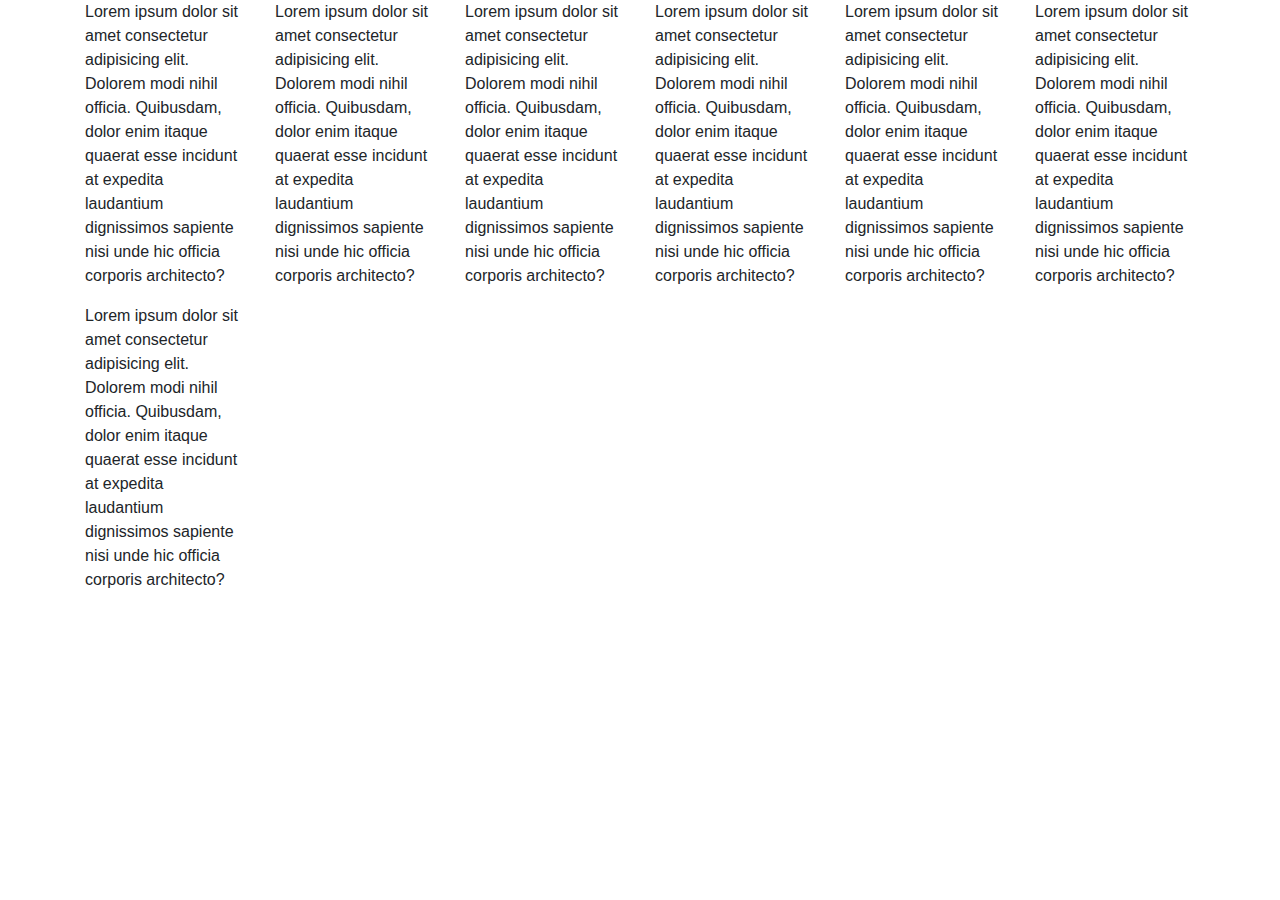
<file: BOOTSTARP/index.html>
<!DOCTYPE html>
<html lang="en">
<head>
    <meta charset="UTF-8">
    <meta name="viewport" content="width=device-width, initial-scale=1.0">
    <title>Document</title>
    <link rel="stylesheet" href="https://cdn.jsdelivr.net/npm/bootstrap@4.0.0/dist/css/bootstrap.min.css" integrity="sha384-Gn5384xqQ1aoWXA+058RXPxPg6fy4IWvTNh0E263XmFcJlSAwiGgFAW/dAiS6JXm" crossorigin="anonymous">
</head>
<body>
    <script src="https://code.jquery.com/jquery-3.2.1.slim.min.js" integrity="sha384-KJ3o2DKtIkvYIK3UENzmM7KCkRr/rE9/Qpg6aAZGJwFDMVNA/GpGFF93hXpG5KkN" crossorigin="anonymous"></script>
    <script src="https://cdn.jsdelivr.net/npm/popper.js@1.12.9/dist/umd/popper.min.js" integrity="sha384-ApNbgh9B+Y1QKtv3Rn7W3mgPxhU9K/ScQsAP7hUibX39j7fakFPskvXusvfa0b4Q" crossorigin="anonymous"></script>
    <script src="https://cdn.jsdelivr.net/npm/bootstrap@4.0.0/dist/js/bootstrap.min.js" integrity="sha384-JZR6Spejh4U02d8jOt6vLEHfe/JQGiRRSQQxSfFWpi1MquVdAyjUar5+76PVCmYl" crossorigin="anonymous"></script>
<div class="container">
<div class="row">
<div class="col-12 col-sm-6 col-md-4 col-lg-3 col-xl-2" d>
    <p>Lorem ipsum dolor sit amet consectetur adipisicing elit. Dolorem modi nihil officia. Quibusdam, dolor enim itaque quaerat esse incidunt at expedita laudantium dignissimos sapiente nisi unde hic officia corporis architecto?</p>
</div>
<div class="col-12 col-sm-6 col-md-4 col-lg-3 col-xl-2" d>
    <p>Lorem ipsum dolor sit amet consectetur adipisicing elit. Dolorem modi nihil officia. Quibusdam, dolor enim itaque quaerat esse incidunt at expedita laudantium dignissimos sapiente nisi unde hic officia corporis architecto?</p>
</div>
<div class="col-12 col-sm-6 col-md-4 col-lg-3 col-xl-2" d>
    <p>Lorem ipsum dolor sit amet consectetur adipisicing elit. Dolorem modi nihil officia. Quibusdam, dolor enim itaque quaerat esse incidunt at expedita laudantium dignissimos sapiente nisi unde hic officia corporis architecto?</p>
</div>
<div class="col-12 col-sm-6 col-md-4 col-lg-3 col-xl-2" d>
    <p>Lorem ipsum dolor sit amet consectetur adipisicing elit. Dolorem modi nihil officia. Quibusdam, dolor enim itaque quaerat esse incidunt at expedita laudantium dignissimos sapiente nisi unde hic officia corporis architecto?</p>
</div>
<div class="col-12 col-sm-6 col-md-4 col-lg-3 col-xl-2" d>
    <p>Lorem ipsum dolor sit amet consectetur adipisicing elit. Dolorem modi nihil officia. Quibusdam, dolor enim itaque quaerat esse incidunt at expedita laudantium dignissimos sapiente nisi unde hic officia corporis architecto?</p>
</div>
<div class="col-12 col-sm-6 col-md-4 col-lg-3 col-xl-2" d>
    <p>Lorem ipsum dolor sit amet consectetur adipisicing elit. Dolorem modi nihil officia. Quibusdam, dolor enim itaque quaerat esse incidunt at expedita laudantium dignissimos sapiente nisi unde hic officia corporis architecto?</p>
</div>
<div class="col-12 col-sm-6 col-md-4 col-lg-3 col-xl-2" d>
    <p>Lorem ipsum dolor sit amet consectetur adipisicing elit. Dolorem modi nihil officia. Quibusdam, dolor enim itaque quaerat esse incidunt at expedita laudantium dignissimos sapiente nisi unde hic officia corporis architecto?</p>
</div>

</div>

</div>


</body>
</html>
</file>
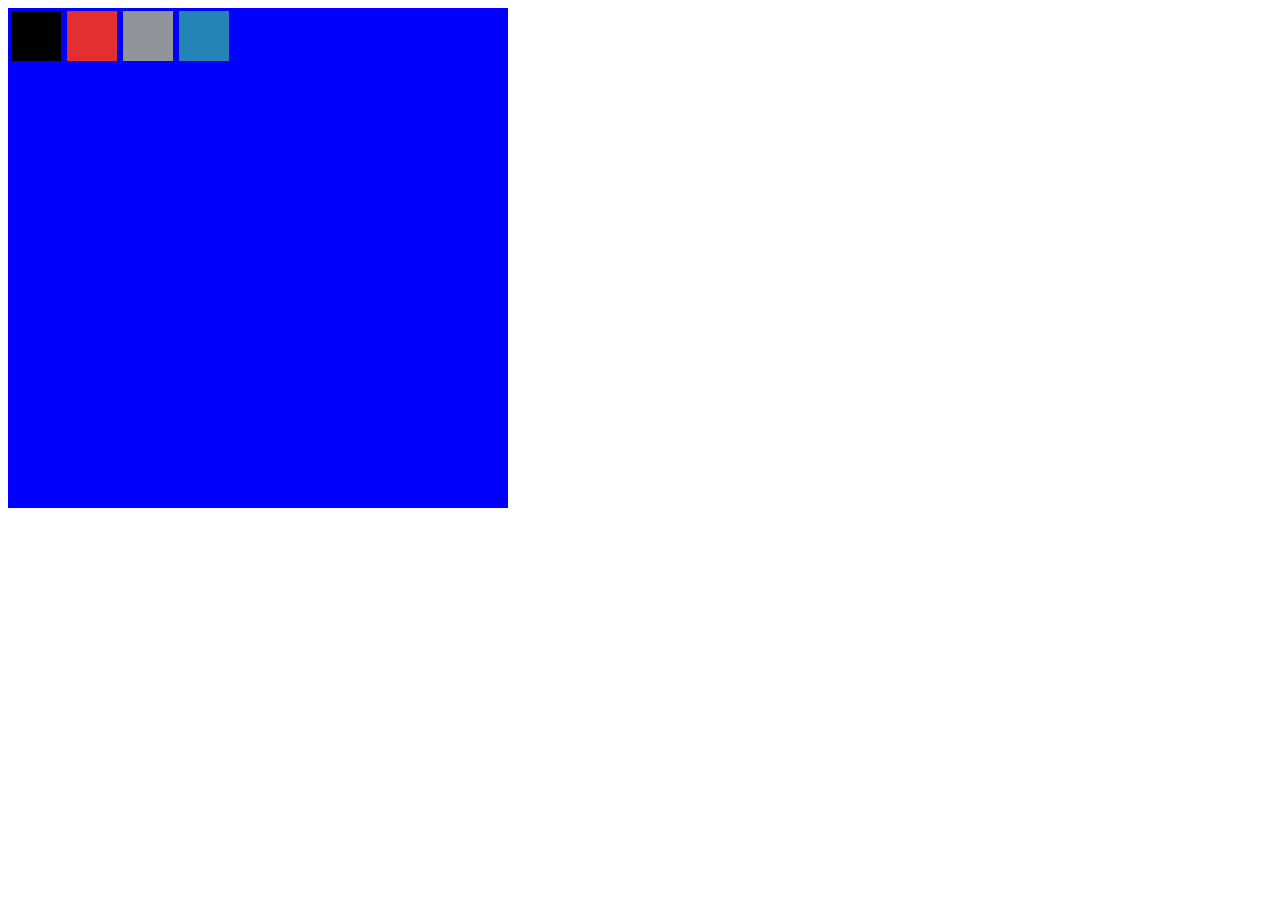
<file: CSS/div.html>
<!DOCTYPE html>
<html lang="en">
    <link rel="stylesheet" href="div.css">
<head>
    <title>Division</title>
</head>
<body>
    <div class="outer">
        <div class="box1">
            
        </div>
        <div class="box2">
        </div>
        <div class="box3">
        </div>
        <div class="box4">
        </div>

    </div>
</body>
</html>
</file>
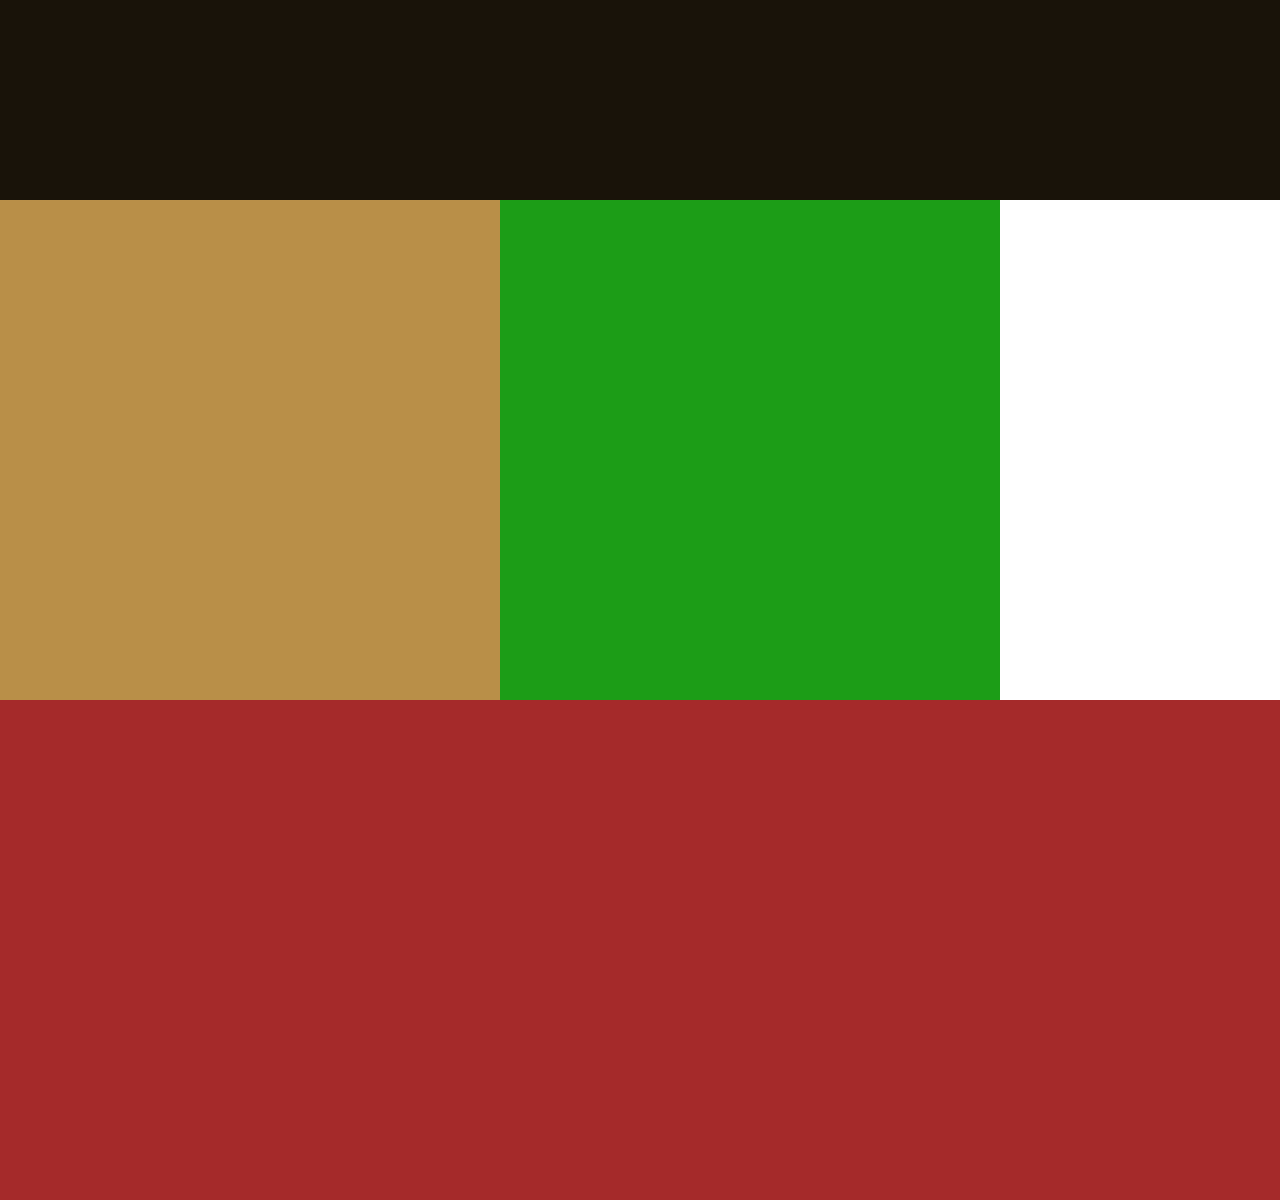
<file: CSS/header.html>
<!DOCTYPE html>
<html lang="en">
    <link rel="stylesheet" href="header.css">
<head>
    <title>Div creation</title>
</head>
<body>
    <div>
        <div class="header"></div>
        
            <div class="left_side"></div>
            <div class="right_side"></div>
            <br>
        <div class="footer"></div>




    </div>
</body>
</html>
</file>
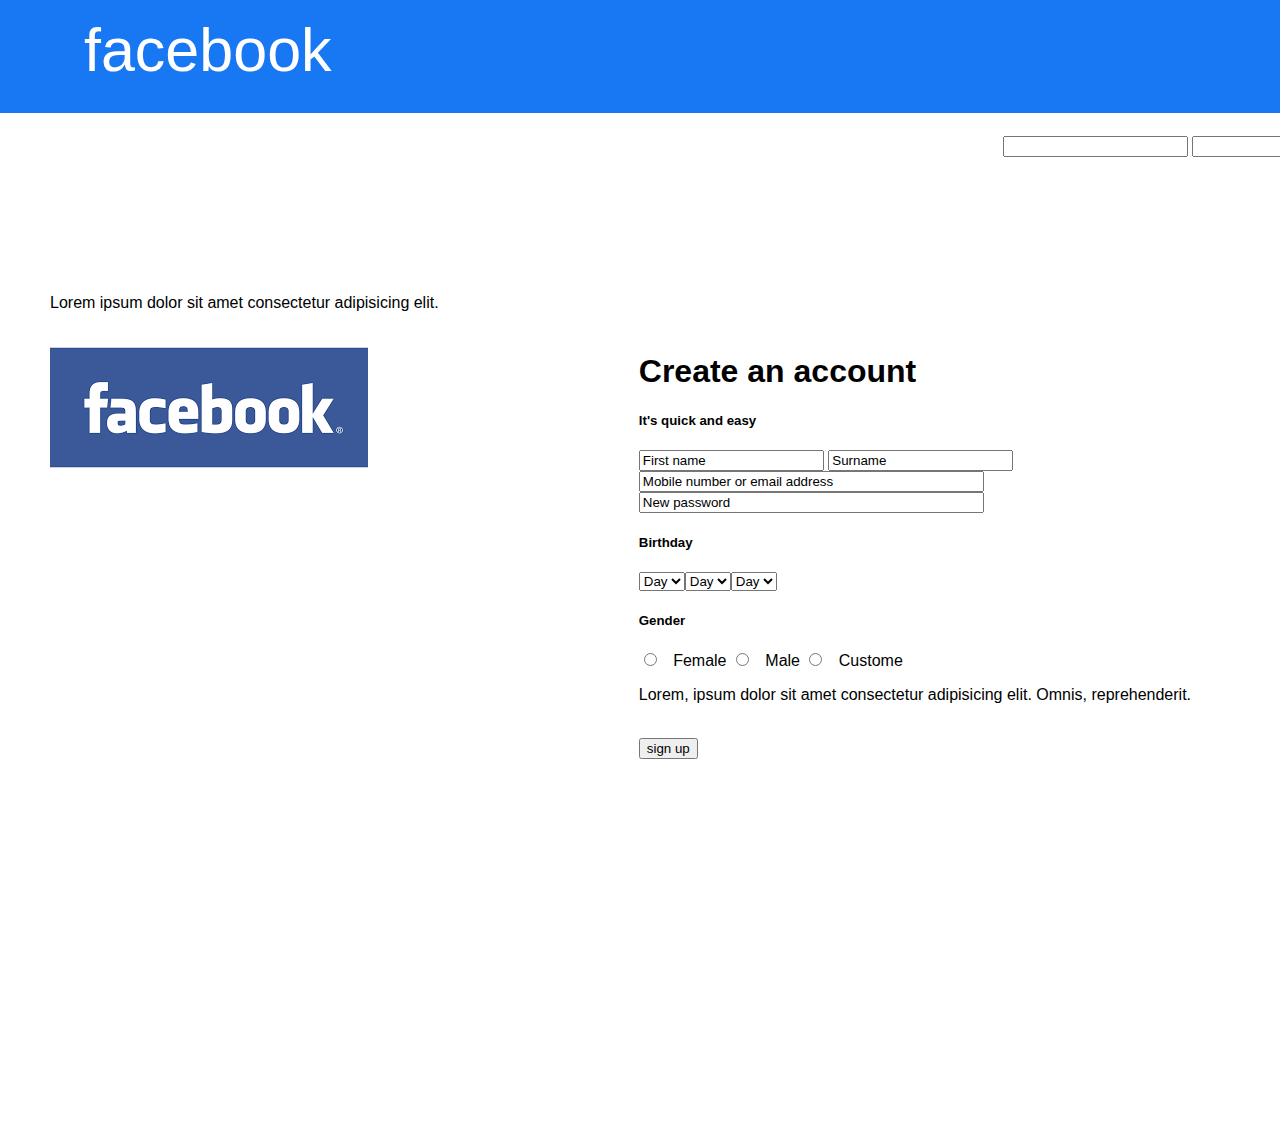
<file: FACEBOOK/facebook.html>
<!DOCTYPE html>
<html lang="en">
<head>
    <title>Document</title>
    <link rel="stylesheet" href="facebook.css">
</head>
<body>
    <div class="container">
        <div class="header">
            <div class="logo">
                <a class="logo_txt" href="">facebook</a>
            </div>
            <div class="login">
                <form>
                    <table>
                        <tr>
                            <td>Email or phone</td>
                            <td>Password</td>
                        </tr>
                        <tr>
                             <td><input type="text"></td>
                             <td><input type="text"></td>
                             <td><input type="submit" value="log in"></td>
                        </tr>
                        <tr>
                            <td></td>
                            <td>Forgotten password</td>
                        </tr>
                    </table>
                </form>
            </div>
        </div>
        <div class="second_div">
            <div class="left">
                <p>Lorem ipsum dolor sit amet consectetur adipisicing elit.</p>
                <img src="download.png" alt="">
            </div>
            <div class="right">
                <form action="">
                <h1>Create an account</h1>
                <h5>It's quick and easy</h5>
                    <div>
                    <input type="text" value="First name">
                    <input type="text" value="Surname">
                    </div>
                    <div >
                    <input class="mobile" type="text" value="Mobile number or email address">
                    </div>
                    <div >
                    <input class="mobile" type="text" value="New password">    
                    </div>
                    <h5>Birthday</h5>
                    <div>
                        <div class="day">
                            <select name="" id="">
                                <option value="">Day</option>
                                <option value="">1</option>
                            </select>
                        </div>
                        <div class="month">
                            <select name="" id="">
                                <option value="">Day</option>
                                <option value="">1</option>
                            </select>
                        </div>
                        <div class="year">
                            <select name="" id="">
                                <option value="">Day</option>
                                <option value="">1</option>
                            </select>
                        </div>
                    </div>
                    <h5>Gender</h5>
                    <input type="radio" id="html" name="fav_language" value="HTML">
                    <label for="html">Female</label>
                    <input type="radio" id="html" name="fav_language" value="HTML">
                    <label for="html">Male</label>
                    <input type="radio" id="html" name="fav_language" value="HTML">
                    <label for="html">Custome</label>
                    <br>
                    <p>Lorem, ipsum dolor sit amet consectetur adipisicing elit. Omnis, reprehenderit. </p>
                    <br>
                    <input type="button" value="sign up">
                </form>
            </div>
        </div>
    </div>
    
</body>
</html>
</file>
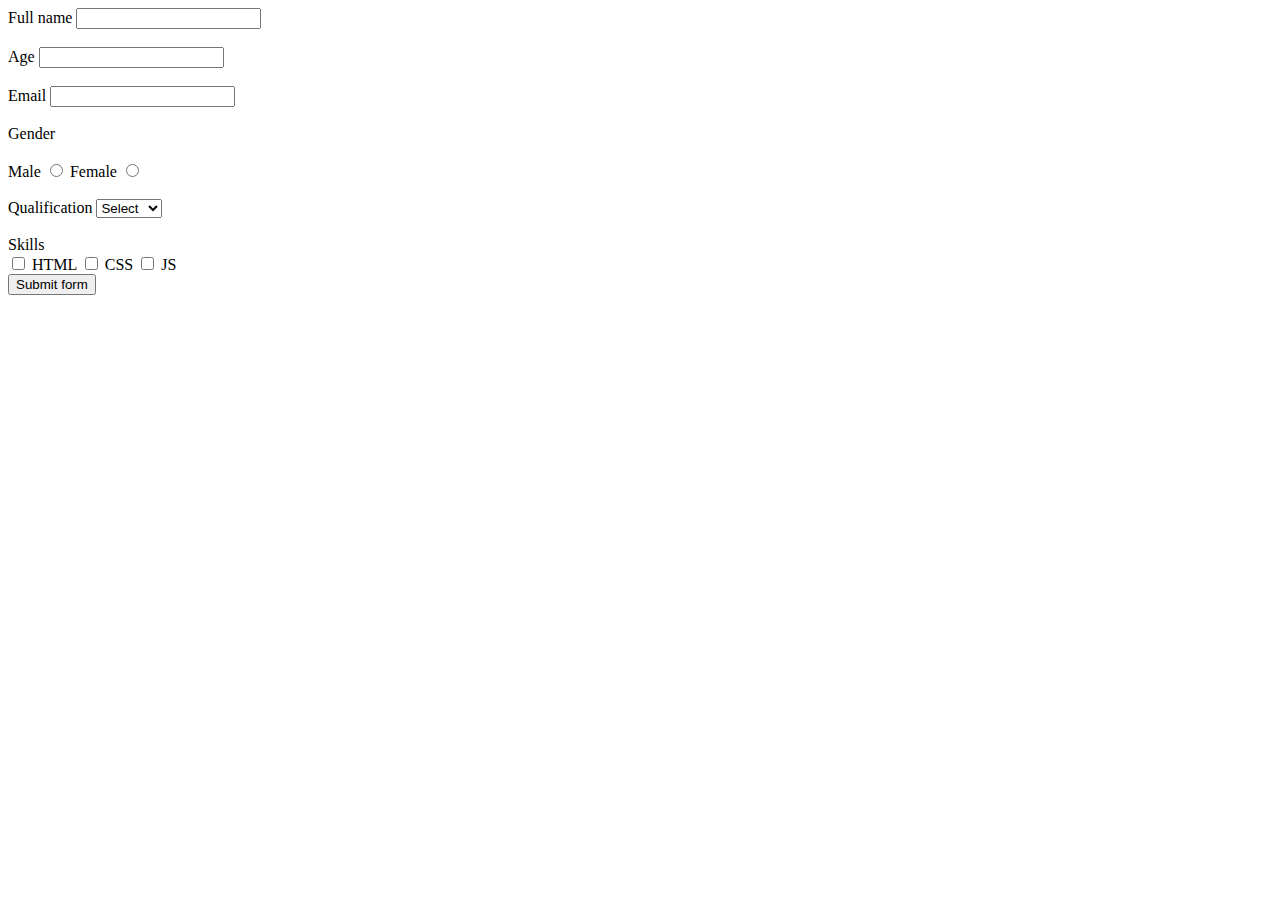
<file: HTML_FORM/form.html>
<!DOCTYPE html>
<html lang="en">
<head>
    <meta charset="UTF-8">
    <meta name="viewport" content="width=device-width, initial-scale=1.0">
    <title>Document</title>
</head>
<body>
    <form>
        <label for="">Full name</label>
        <input type="text">
        <br><br>
        <label for="">Age</label>
        <input type="number">
        <br><br>
        <label for="">Email</label>
        <input type="email">
        <br><br>
        <label for="">Gender</label>
        <br><br>
        <label for="">Male</label>
        <input type="radio">
        <label for="">Female</label>
        <input type="radio">
        <br><br>
        <label for="">Qualification</label>
        <select name="" id="">
            <option value="">Select</option>
            <option value="">+2</option>
            <option value="">Degree</option>
        </select>
        <br><br>
        <label for="">Skills</label>
        <br>
        <input type="checkbox">
        <label for="">HTML</label>
        <input type="checkbox">
        <label for="">CSS</label>
        <input type="checkbox">
        <label for="">JS</label>
        <br>
        <input type="submit" value="Submit form">

    </form>
</body>
</html>
</file>
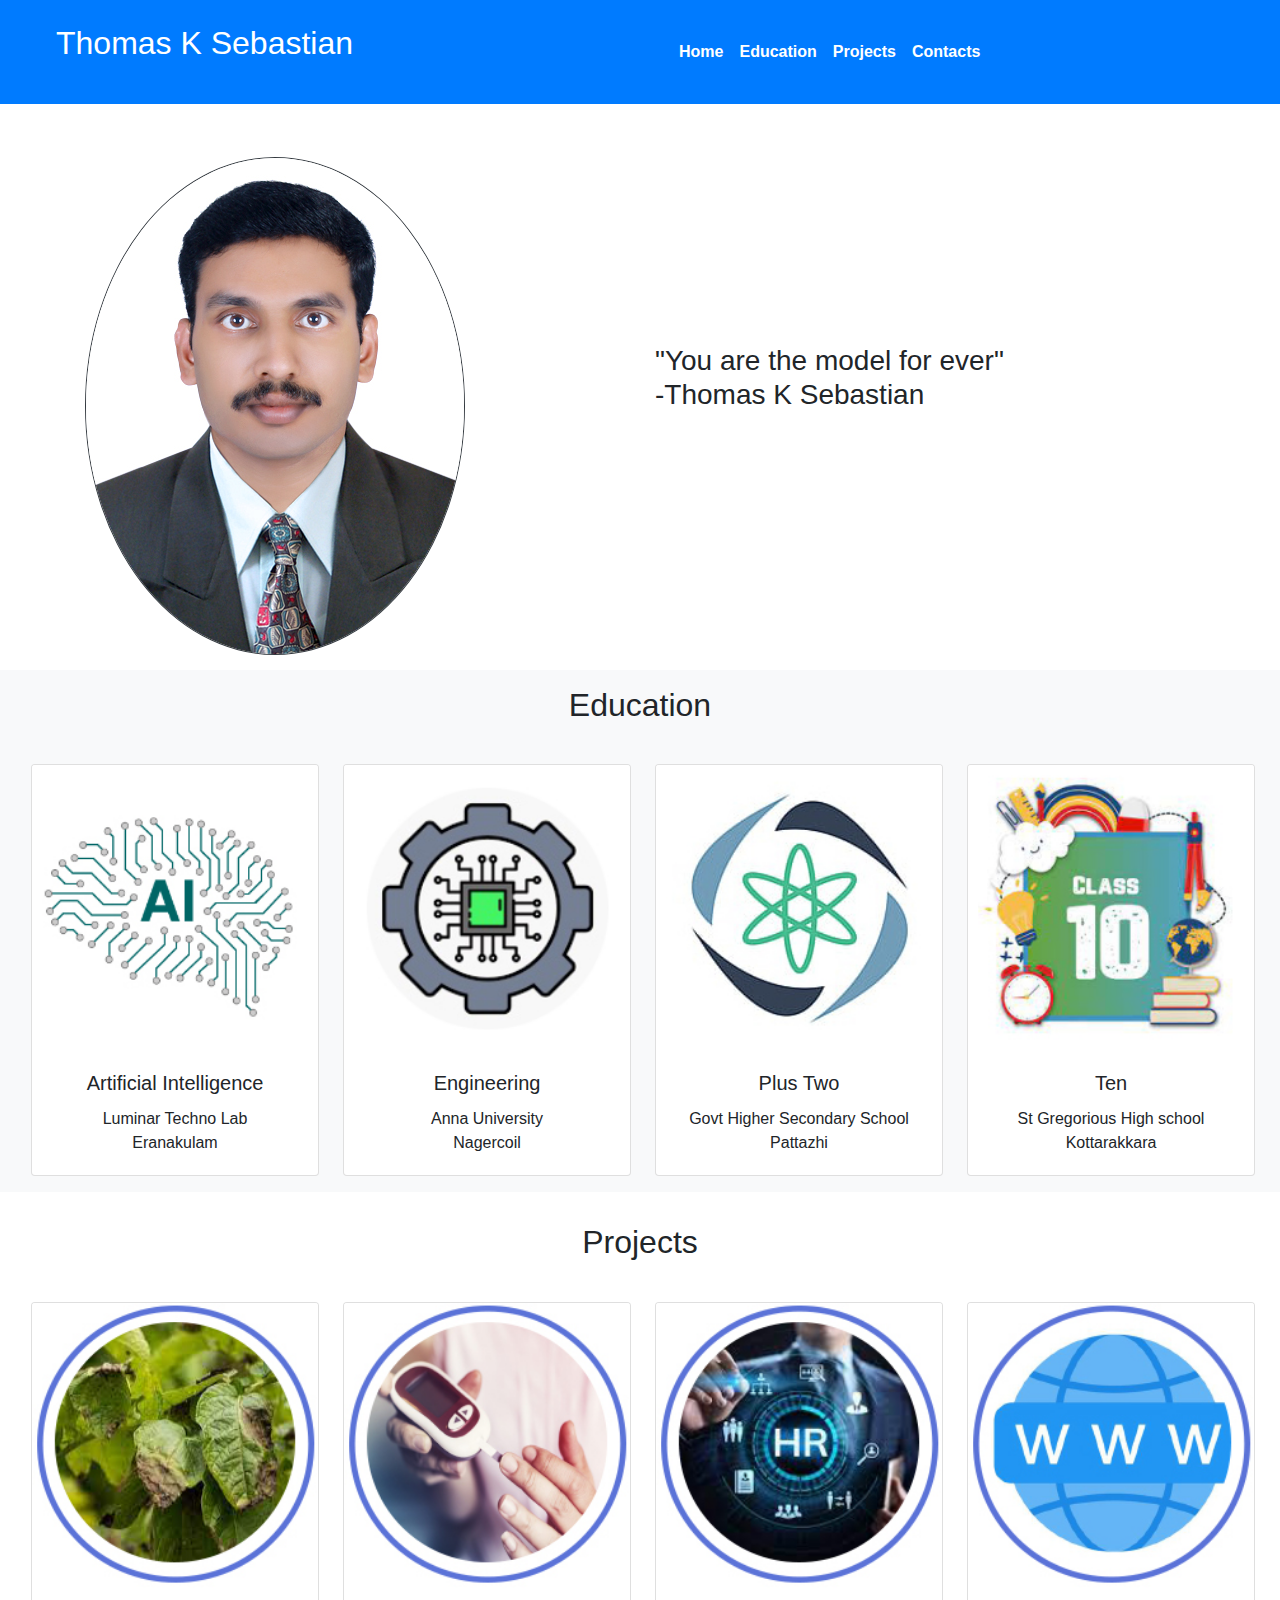
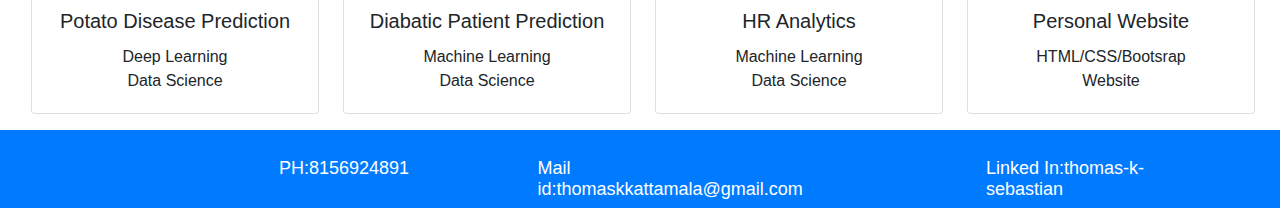
<file: PERSONAL_WEBSITE/personal.html>
<!DOCTYPE html>
<html lang="en">
<head>
    <meta charset="UTF-8">
    <meta name="viewport" content="width=device-width, initial-scale=1.0">
    <link rel="stylesheet" href="https://cdn.jsdelivr.net/npm/bootstrap@4.0.0/dist/css/bootstrap.min.css" integrity="sha384-Gn5384xqQ1aoWXA+058RXPxPg6fy4IWvTNh0E263XmFcJlSAwiGgFAW/dAiS6JXm" crossorigin="anonymous">
    <link rel="icon" href="THOMAS 1.jpg" type="image/icon type">
    <title>Thomas K Sebastian</title>
</head>
<body>
<script src="https://code.jquery.com/jquery-3.2.1.slim.min.js" integrity="sha384-KJ3o2DKtIkvYIK3UENzmM7KCkRr/rE9/Qpg6aAZGJwFDMVNA/GpGFF93hXpG5KkN" crossorigin="anonymous"></script>
<script src="https://cdn.jsdelivr.net/npm/popper.js@1.12.9/dist/umd/popper.min.js" integrity="sha384-ApNbgh9B+Y1QKtv3Rn7W3mgPxhU9K/ScQsAP7hUibX39j7fakFPskvXusvfa0b4Q" crossorigin="anonymous"></script>
<script src="https://cdn.jsdelivr.net/npm/bootstrap@4.0.0/dist/js/bootstrap.min.js" integrity="sha384-JZR6Spejh4U02d8jOt6vLEHfe/JQGiRRSQQxSfFWpi1MquVdAyjUar5+76PVCmYl" crossorigin="anonymous"></script>
<header class="bg-primary" style="position: fixed; width:100%; z-index: 1" >
    <div class="row  p-4 text-white " >
        <div class="col-md-6 col-9">
            <h2 style=" margin-left:2rem;">Thomas K Sebastian</h2>
        </div>
        <div class="col-md-6 col-3 ml-auto">
            <nav class="navbar navbar-expand-lg navbar-light">
                <button class="navbar-toggler ml-auto" type="button" data-toggle="collapse" data-target="#navbarSupportedContent" aria-controls="navbarSupportedContent" aria-expanded="false" aria-label="Toggle navigation">
                  <span class="navbar-toggler-icon"></span>
                </button>
              
                <div class="collapse navbar-collapse font-weight-bold " id="navbarSupportedContent" >
                  <ul class="navbar-nav mr-auto">
                    <li class="nav-item active ">
                      <a class="nav-link text-white " href="#Home">Home <span class="sr-only">(current)</span></a>
                    </li>
                    <li class="nav-item active">
                        <a class="nav-link text-white"  href="#Education">Education <span class="sr-only">(current)</span></a>
                    </li>
                    <li class="nav-item active" >
                        <a class="nav-link text-white" href="#Projects">Projects <span class="sr-only">(current)</span></a>
                    </li>
                    <li class="nav-item active">
                        <a class="nav-link text-white" href="#Contacts">Contacts <span class="sr-only">(current)</span></a>
                    </li>
                  </ul>
                </div>
              </nav>
        </div>
    </div>
</header>

<section id="Home" style="padding-top: 109px;">
    <div class="container">
        <div class="row -flex align-items-center">
            <div class="col-md-6  ">
                <img src="THOMAS 1.jpg" class="rounded-circle border border-dark " alt="" style="margin-top: 48px;">
            </div>
            <div class="col-md-6  " style="margin-left: 0px;">
                <h3>"You are the model for ever"<br>   -Thomas K Sebastian</h3>
            </div>
        </div>
    </div>

</section>
<section id="Education" class="bg-light " style="margin-top: 15px;">
    <div class="row p-3" >
        <div class="col-md-12 col-12 " style="text-align: center;">
        <h2>Education</h2>
    </div>
    </div>
    <div class="container " style="max-width: 1339px;">
        <div class="row p-3">
            <div class="col-md-3 col-6 mr-0.75rem" style="text-align: center;">
            <div class="card " style="width: 18rem;     margin-right: 10px;">
                <img class="card-img-top" src="ar.jpg" alt="Card image cap">
                <div class="card-body">
                  <h5 class="card-title">Artificial Intelligence</h5>
                  <p class="card-text">Luminar Techno Lab <br>Eranakulam</p>
                
                </div>
            </div>
            </div>
            <div class="col-md-3 col-6 mr-0.75rem"style="text-align: center;">
            <div class="card" style="width: 18rem; margin-right: 10px;">
                <img class="card-img-top" src="engineering.jpg" alt="Card image cap">
                <div class="card-body">
                  <h5 class="card-title">Engineering</h5>
                  <p class="card-text">Anna University <br>Nagercoil</p>
                  
                </div>
            </div>
            </div>
            <div class="col-md-3 col-6 mr-0.75rem" style="text-align: center;">
                <div class="card" style="width: 18rem; margin-right: 10px;">
                    <img class="card-img-top" src="science1.jpg" alt="Card image cap">
                    <div class="card-body">
                      <h5 class="card-title">Plus Two</h5>
                      <p class="card-text">Govt Higher Secondary School <br>Pattazhi</p>
                    
                    </div>
                </div>
            </div>
                <div class="col-md-3 col-6 mr-0.75rem" style="text-align: center;">
                    <div class="card" style="width: 18rem; margin-right: 10px;">
                        <img class="card-img-top" src="class 10.jpg" alt="Card image cap">
                        <div class="card-body">
                          <h5 class="card-title">Ten</h5>
                          <p class="card-text">St Gregorious High school <br>Kottarakkara</p>
                          
                        </div>
                    </div>
                </div> 
            </div>    
        </div>
        </div>
    </div>
</section>


<section id="Projects" style="margin-top: 15px;">
    <div class="row p-3" >
        <div class="col-md-12 col-12 " style="text-align: center;">
        <h2>Projects</h2>
    </div>
    </div>
    <div class="container " style="max-width: 1339px;">
        <div class="row p-3">
            <div class="col-md-3 col-6 mr-0.75rem" style="text-align: center;">
            <div class="card " style="width: 18rem;     margin-right: 10px;">
                <img class="card-img-top" src="potato.jpg" alt="Card image cap">
                <div class="card-body">
                  <h5 class="card-title">Potato Disease Prediction</h5>
                  <p class="card-text">Deep Learning <br>Data Science</p>
                
                </div>
            </div>
            </div>
            <div class="col-md-3 col-6 mr-0.75rem"style="text-align: center;">
            <div class="card" style="width: 18rem; margin-right: 10px;">
                <img class="card-img-top" src="diabetes.jpg" alt="Card image cap">
                <div class="card-body">
                  <h5 class="card-title">Diabatic Patient Prediction</h5>
                  <p class="card-text">Machine Learning <br>Data Science</p>
                  
                </div>
            </div>
            </div>
            <div class="col-md-3 col-6 mr-0.75rem" style="text-align: center;">
                <div class="card" style="width: 18rem; margin-right: 10px;">
                    <img class="card-img-top" src="hr.jpg" alt="Card image cap">
                    <div class="card-body">
                      <h5 class="card-title">HR Analytics</h5>
                      <p class="card-text">Machine Learning <br>Data Science</p>
                    
                    </div>
                </div>
            </div>
                <div class="col-md-3 col-6 mr-0.75rem" style="text-align: center;">
                    <div class="card" style="width: 18rem; margin-right: 10px;">
                        <img class="card-img-top" src="website.jpg" alt="Card image cap">
                        <div class="card-body">
                          <h5 class="card-title">Personal Website</h5>
                          <p class="card-text">HTML/CSS/Bootsrap <br>Website</p>
                          
                        </div>
                    </div>
                </div> 
            </div>    
        </div>
        </div>
    </div>
</section>

<footer id="Contacts"class="bg-primary " style="height: 78px; " >
        <div class="row text-white  ">
            <div class="col-md-3 " style="margin-top: 28px; margin-left:200px">
                <h2 style="margin-left: 79px;font-size: 18px;"  >PH:8156924891</h2>
            </div>
            <div class="col-md-3 " style="margin-top: 28px;">
                <h2 style="margin-left: 10px; font-size: 18px;" >Mail id:thomaskkattamala@gmail.com</h2>
            </div>
            <div class="col-md-3 " style="margin-top: 28px;">
                <h2 style="margin-left: 131px; font-size: 18px;" >Linked In:thomas-k-sebastian</h2>
            </div>
        </div>
   

</footer>
</body>
</html>
</file>
<file: CSS/div.css>
.outer {
    background-color: blue;
    width:500px;
    height: 500px;
    
}

.box1{
    background-color: black;
    width:50px;
    height: 50px;
    margin: 3px;
    float: left;
}
.box2{
    background-color: rgb(227, 47, 47);
    width:50px;
    height: 50px;
    margin: 3px;
    float: left;
}
.box3{
    background-color: rgb(146, 148, 155);
    width:50px;
    height: 50px;
    margin: 3px;
    float: left;
}
.box4{
    background-color: rgb(35, 132, 184);
    width:50px;
    height: 50px;
    margin: 3px;
    float: left;
}
</file>
<file: CSS/header.css>
body{
    margin: 0;
}
.header{
    width: 100%;
    height: 200px;
    background-color: rgb(25, 19, 9);
}
.left_side{
    width: 500px;
    height: 500px;
    background-color: rgb(185, 143, 72);
    float: left;
}
.right_side{
    width: 500px;
    height: 500px;
    background-color: rgb(28, 157, 23);
    float: left;
}
.footer{
    width: 100%;
    height: 500px;
    background-color: brown;
    margin-top:482px;
}
</file>
<file: FACEBOOK/facebook.css>
body{
    margin: 0;
    font-family: Segoe UI Historic, Segoe UI, Helvetica, Arial, sans-serif;
}
.header{
    background-color: #1877F2;
    width: 100%;
    height: 113px;
}
.logo{
    padding-top: 15px;
    float: left;
}
.logo_txt{
    font-size: 61px;
    color: white;
    text-decoration: none;
    margin-left: 84px;
    font-family: Segoe UI Historic, Segoe UI, Helvetica, Arial, sans-serif;
    
}
.login{
    margin-top: 26px;
    float: left;
    margin-left: 1000px;
    color: white;
}
.submit_button{
    background-color: rgb(93, 93, 184);
    border: 2px cornsilk solid;
    border-radius: 3px;
}
.submit_button:hover{
    background: red;
}
.left{
    width: 46%;
    height: 800px;
    padding-left: 50px;
    padding-top: 96px;
    float: left;
}
.right{
    width: 50%;
    height: 800px;
    margin-top: 150px;
    float: left;

}
.mobile{
    width:337px
}
.day{
    float: left;
}
.month{
    float: left;
}
</file>
